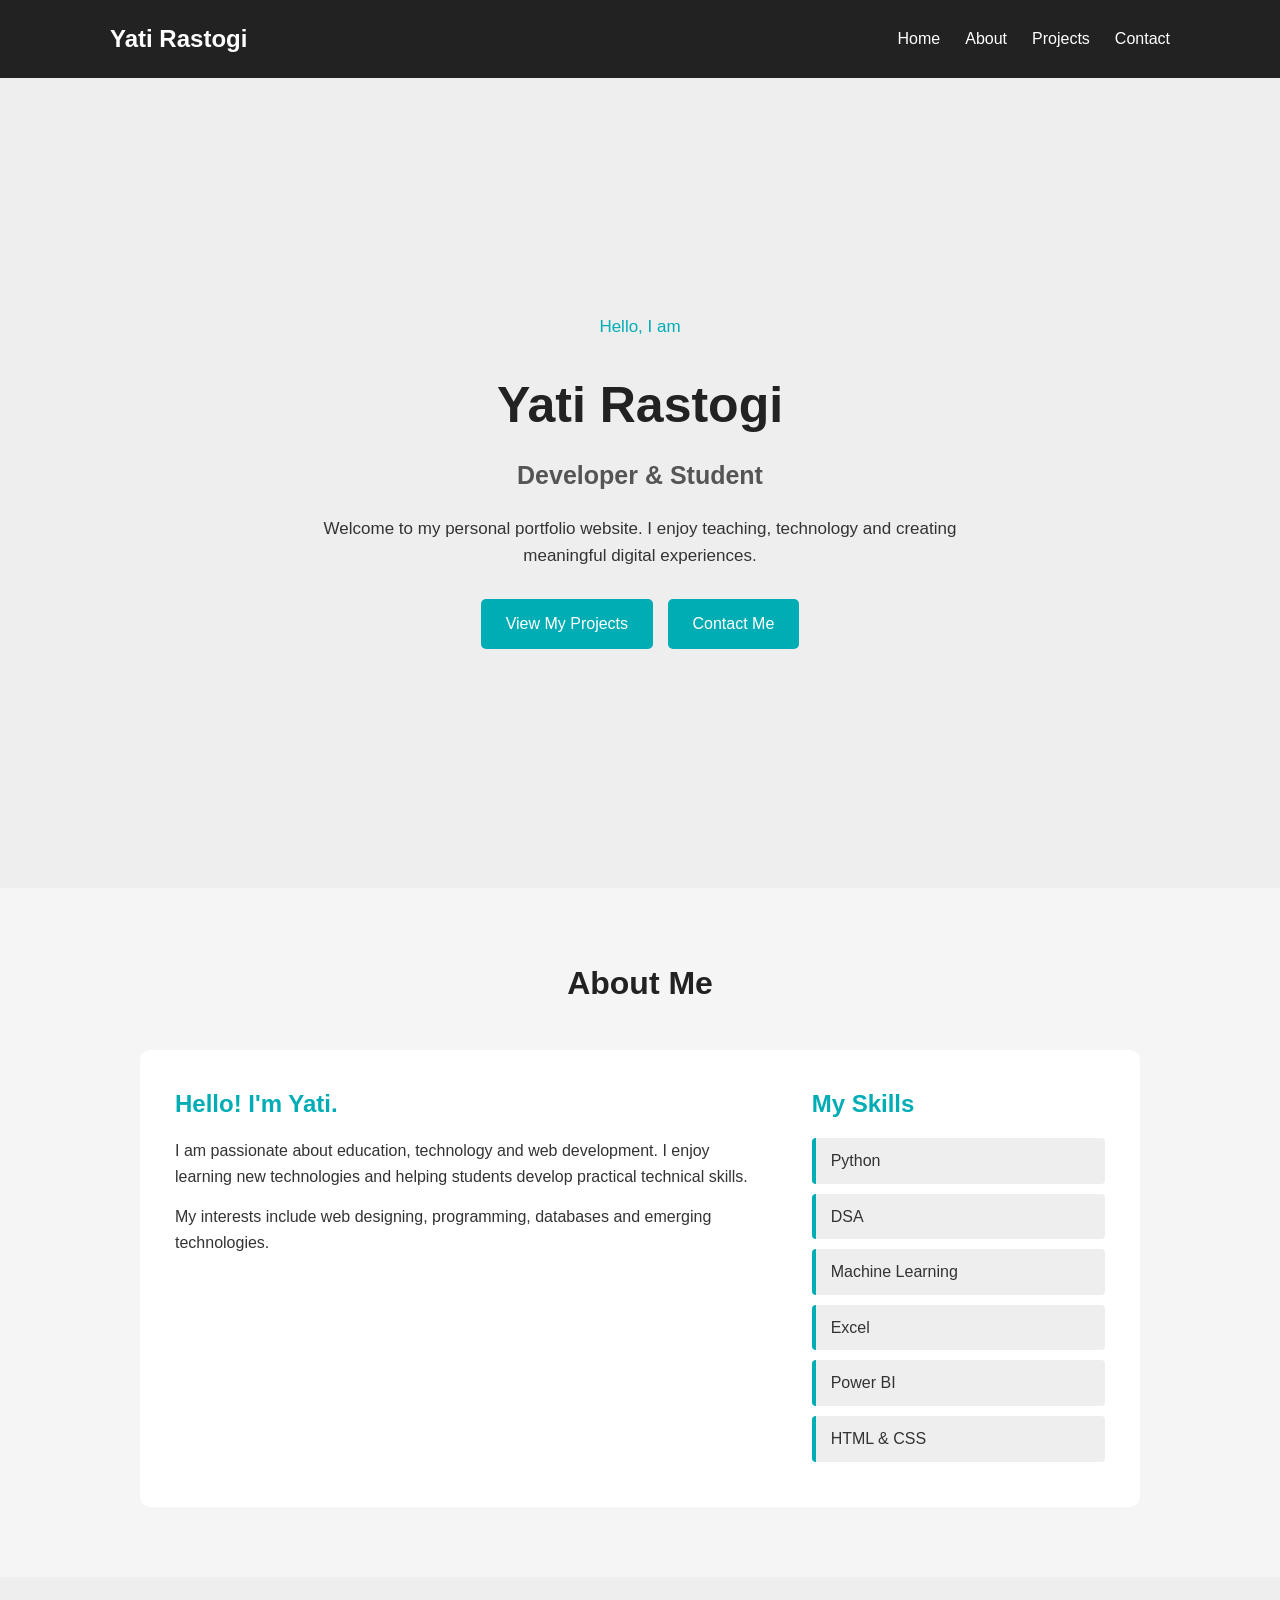
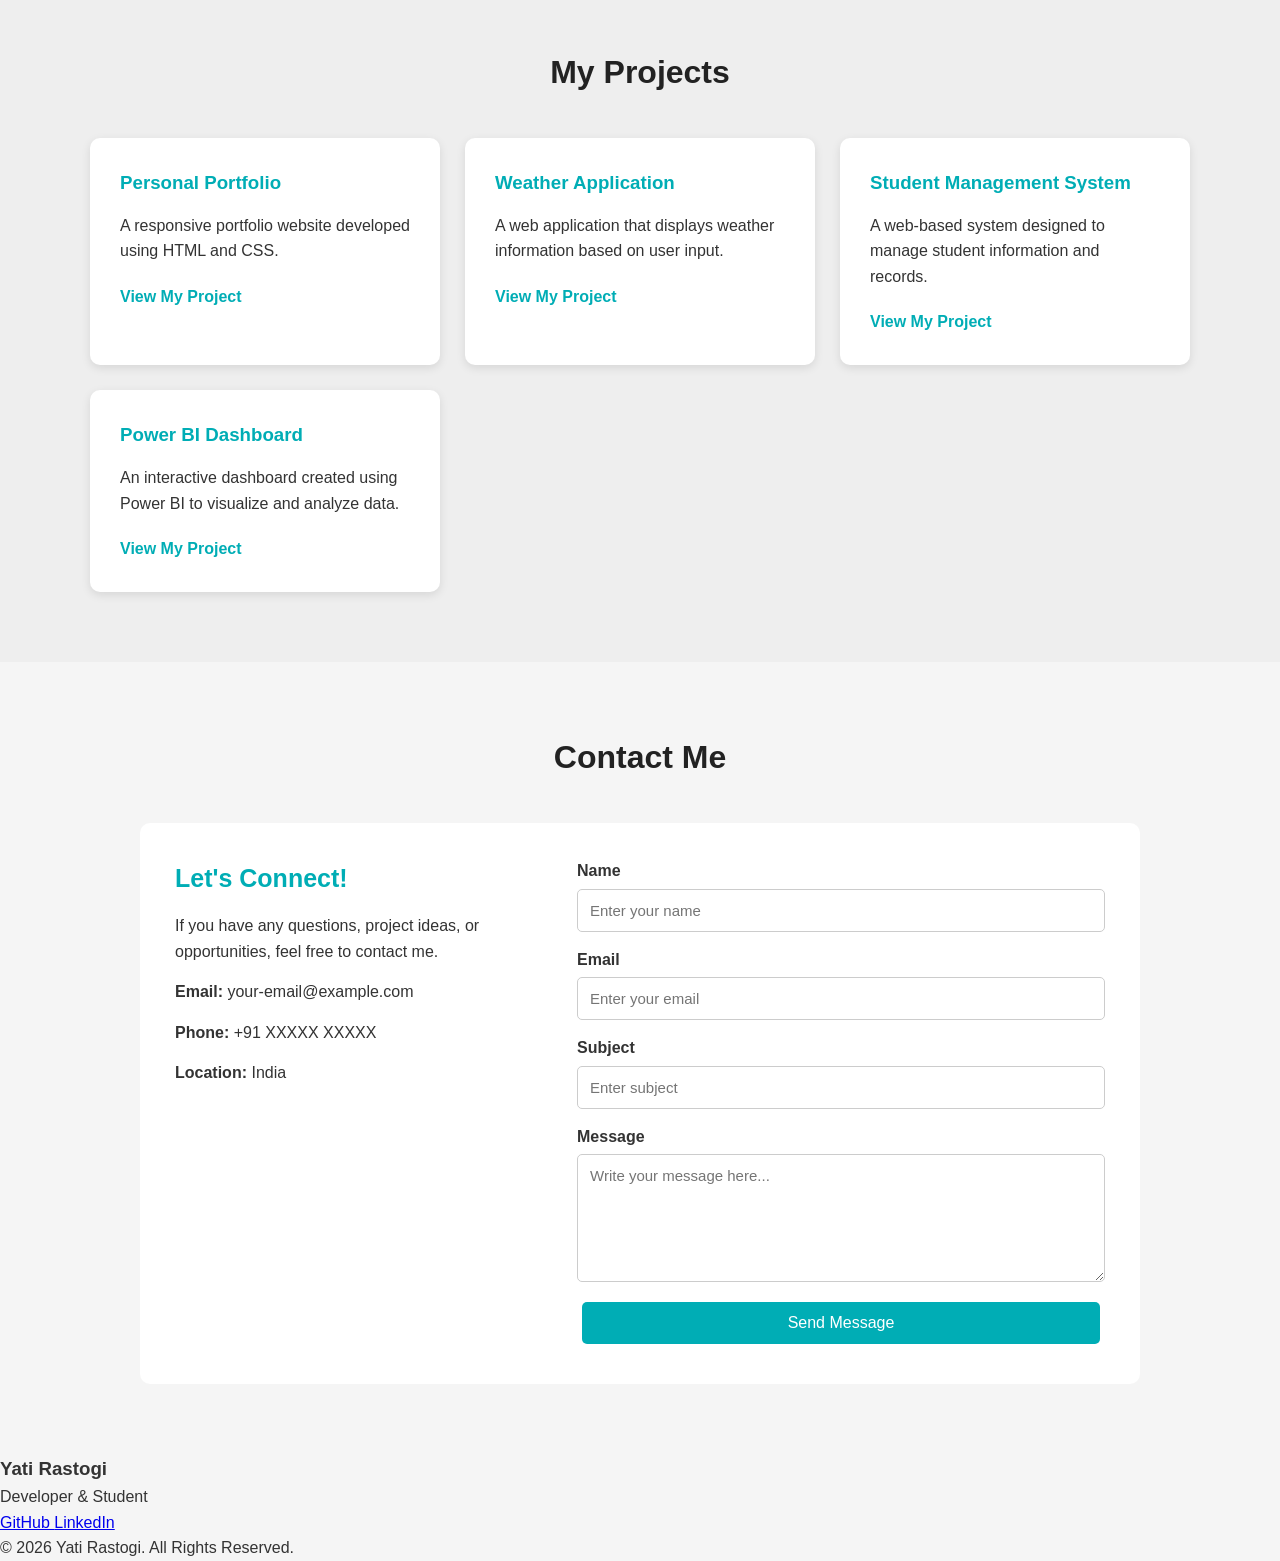
<file: index.html>
<!DOCTYPE html>
<html lang="en">

<head>
    <meta charset="UTF-8">
    <meta name="viewport" content="width=device-width, initial-scale=1.0">

    <title>Yati | Personal Portfolio</title>

    <!-- CSS File -->
    <link rel="stylesheet" href="style1.css">
</head>

<body>

    <!-- ================= NAVIGATION MENU ================= -->

    <header>
        <nav>

            <h2 class="logo">Yati Rastogi</h2>

            <div class="nav-links">
                <a href="#home">Home</a>
                <a href="#about">About</a>
                <a href="#projects">Projects</a>
                <a href="#contact">Contact</a>
            </div>

        </nav>
    </header>


    <!-- ================= HOME SECTION ================= -->

    <section id="home" class="hero">

        <div class="hero-content">

            <p class="intro">Hello, I am</p>

            <h1>Yati Rastogi</h1>

            <h2>Developer & Student</h2>

            <p>
                Welcome to my personal portfolio website.
                I enjoy teaching, technology and creating
                meaningful digital experiences.
            </p>

            <a href="#projects" class="button">
                View My Projects
            </a>

            <a href="#contact" class="button">
                Contact Me
            </a>

        </div>

    </section>


    <!-- ================= ABOUT SECTION ================= -->

    <section id="about">

        <h2 class="section-title">About Me</h2>

        <div class="about-section">

            <!-- About Information -->

            <div class="about-content">

                <h3>Hello! I'm Yati.</h3>

                <p>
                    I am passionate about education, technology
                    and web development. I enjoy learning new
                    technologies and helping students develop
                    practical technical skills.
                </p>

                <p>
                    My interests include web designing,
                    programming, databases and emerging
                    technologies.
                </p>

            </div>


            <!-- Skills -->

            <div class="skills">

                <h3>My Skills</h3>

                <ul>
                    <li>Python</li>
                    <li>DSA</li>
                    <li>Machine Learning</li>
                    <li>Excel</li>
                    <li>Power BI</li>
                    <li>HTML & CSS</li>
                </ul>

            </div>

        </div>

    </section>


    <!-- ================= PROJECTS SECTION ================= -->

    <section id="projects">

        <h2 class="section-title">My Projects</h2>

        <div class="projects-container">


            <!-- Project 1 -->

            <div class="project-card">

                <h3>Personal Portfolio</h3>

                <p>
                    A responsive portfolio website developed
                    using HTML and CSS.
                </p>

                <a href="#">
                    View My Project
                </a>

            </div>


            <!-- Project 2 -->

            <div class="project-card">

                <h3>Weather Application</h3>

                <p>
                    A web application that displays weather
                    information based on user input.
                </p>

                <a href="#">
                    View My Project
                </a>

            </div>


            <!-- Project 3 -->

            <div class="project-card">

                <h3>Student Management System</h3>

                <p>
                    A web-based system designed to manage
                    student information and records.
                </p>

                <a href="#">
                    View My Project
                </a>

            </div>


            <!-- Project 4 -->

            <div class="project-card">

                <h3>Power BI Dashboard</h3>

                <p>
                    An interactive dashboard created using
                    Power BI to visualize and analyze data.
                </p>

                <a href="#">
                    View My Project
                </a>

            </div>

        </div>

    </section>


    <!-- ================= CONTACT SECTION ================= -->

    <section id="contact">

        <h2 class="section-title">Contact Me</h2>

        <div class="contact-container">


            <!-- Contact Information -->

            <div class="contact-info">

                <h3>Let's Connect!</h3>

                <p>
                    If you have any questions, project ideas,
                    or opportunities, feel free to contact me.
                </p>

                <p>
                    <strong>Email:</strong>
                    your-email@example.com
                </p>

                <p>
                    <strong>Phone:</strong>
                    +91 XXXXX XXXXX
                </p>

                <p>
                    <strong>Location:</strong>
                    India
                </p>

            </div>


            <!-- Contact Form -->

            <form class="contact-form">

                <!-- Name -->

                <div class="form-group">

                    <label for="name">
                        Name
                    </label>

                    <input
                        type="text"
                        id="name"
                        name="name"
                        placeholder="Enter your name"
                        required
                    >

                </div>


                <!-- Email -->

                <div class="form-group">

                    <label for="email">
                        Email
                    </label>

                    <input
                        type="email"
                        id="email"
                        name="email"
                        placeholder="Enter your email"
                        required
                    >

                </div>


                <!-- Subject -->

                <div class="form-group">

                    <label for="subject">
                        Subject
                    </label>

                    <input
                        type="text"
                        id="subject"
                        name="subject"
                        placeholder="Enter subject"
                        required
                    >

                </div>


                <!-- Message -->

                <div class="form-group">

                    <label for="message">
                        Message
                    </label>

                    <textarea
                        id="message"
                        name="message"
                        rows="6"
                        placeholder="Write your message here..."
                        required
                    ></textarea>

                </div>


                <!-- Submit Button -->

                <button type="submit" class="button">
                    Send Message
                </button>

            </form>

        </div>

    </section>


    <!-- ================= FOOTER ================= -->

    <footer>

        <div class="footer-content">

            <h3>Yati Rastogi</h3>

            <p>
                Developer & Student
            </p>

            <div class="social-links">

                <a href="#" target="https://github.com/yatirastogi18">
                    GitHub
                </a>

                <a href="#" target="www.linkedin.com/in/yatirastogi">
                    LinkedIn
                </a>

            </div>

            <p>
                © 2026 Yati Rastogi. All Rights Reserved.
            </p>

        </div>

    </footer>

</body>

</html>
</file>
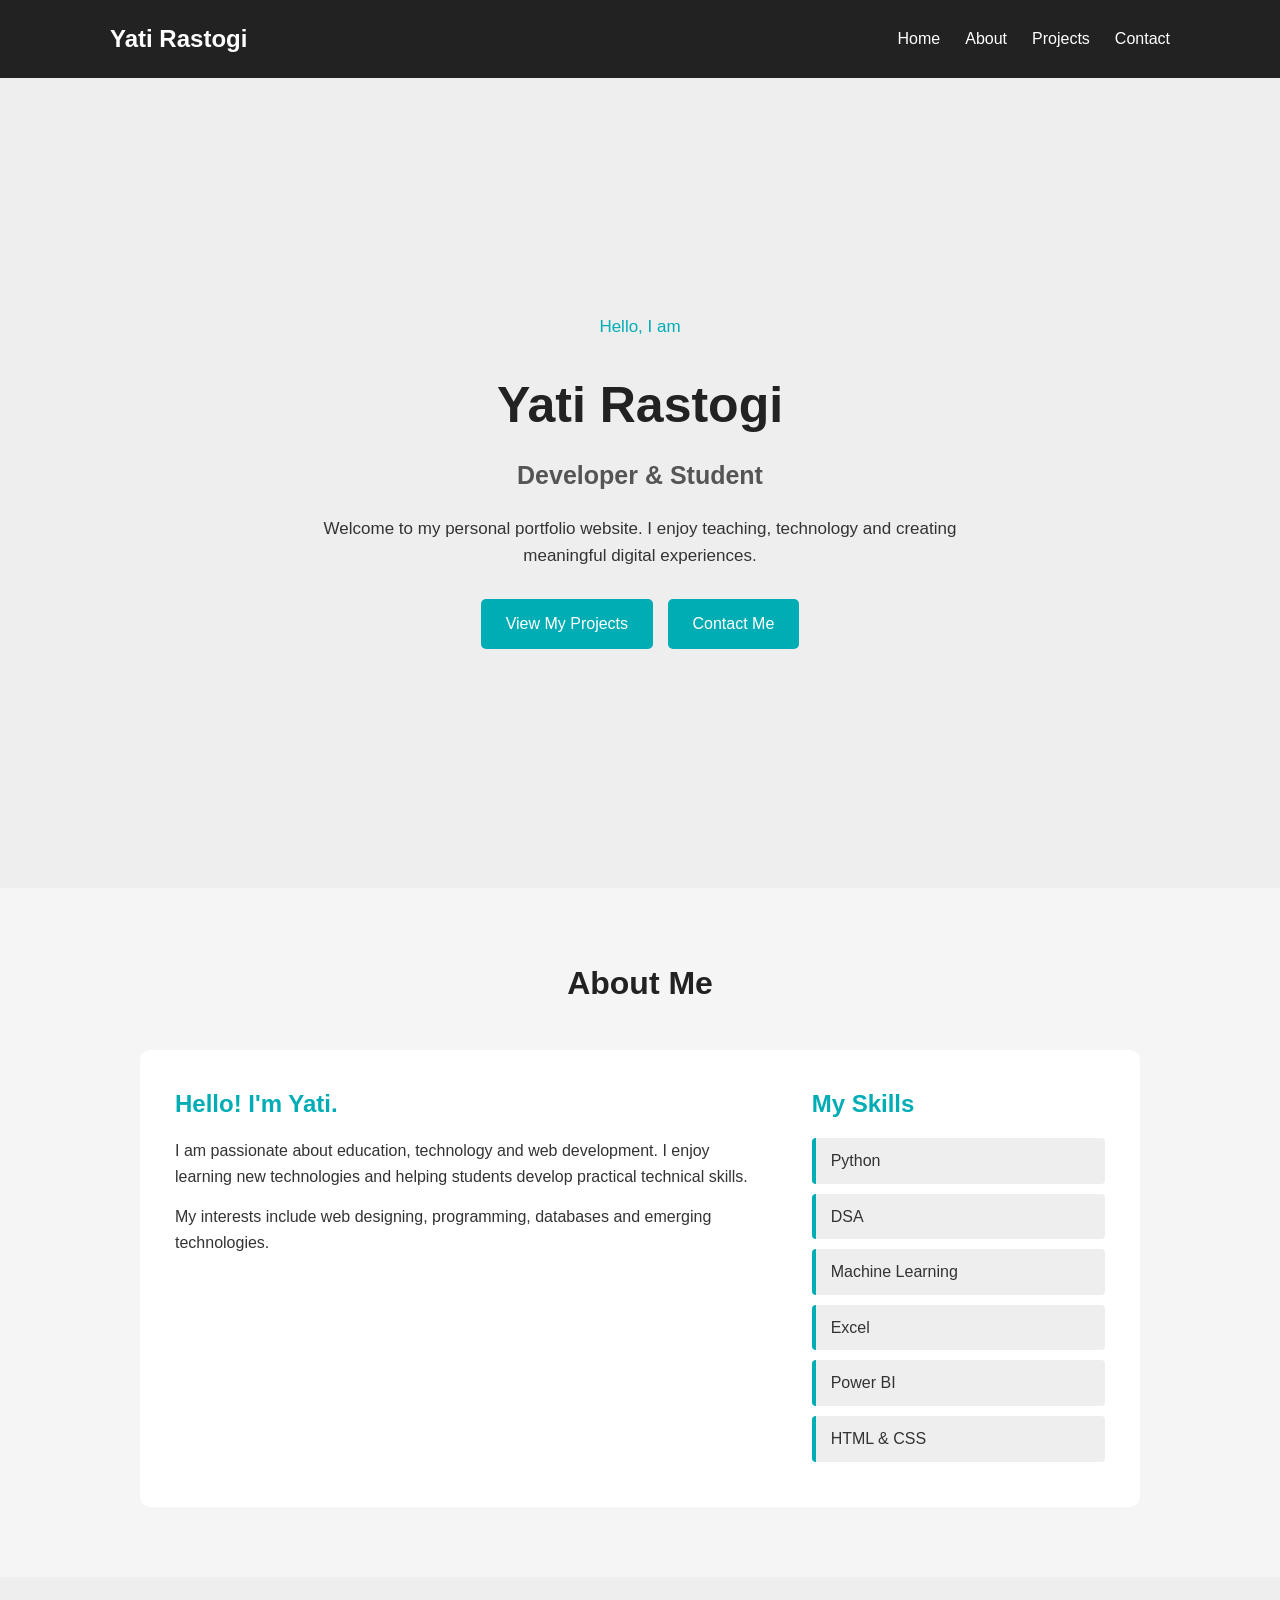
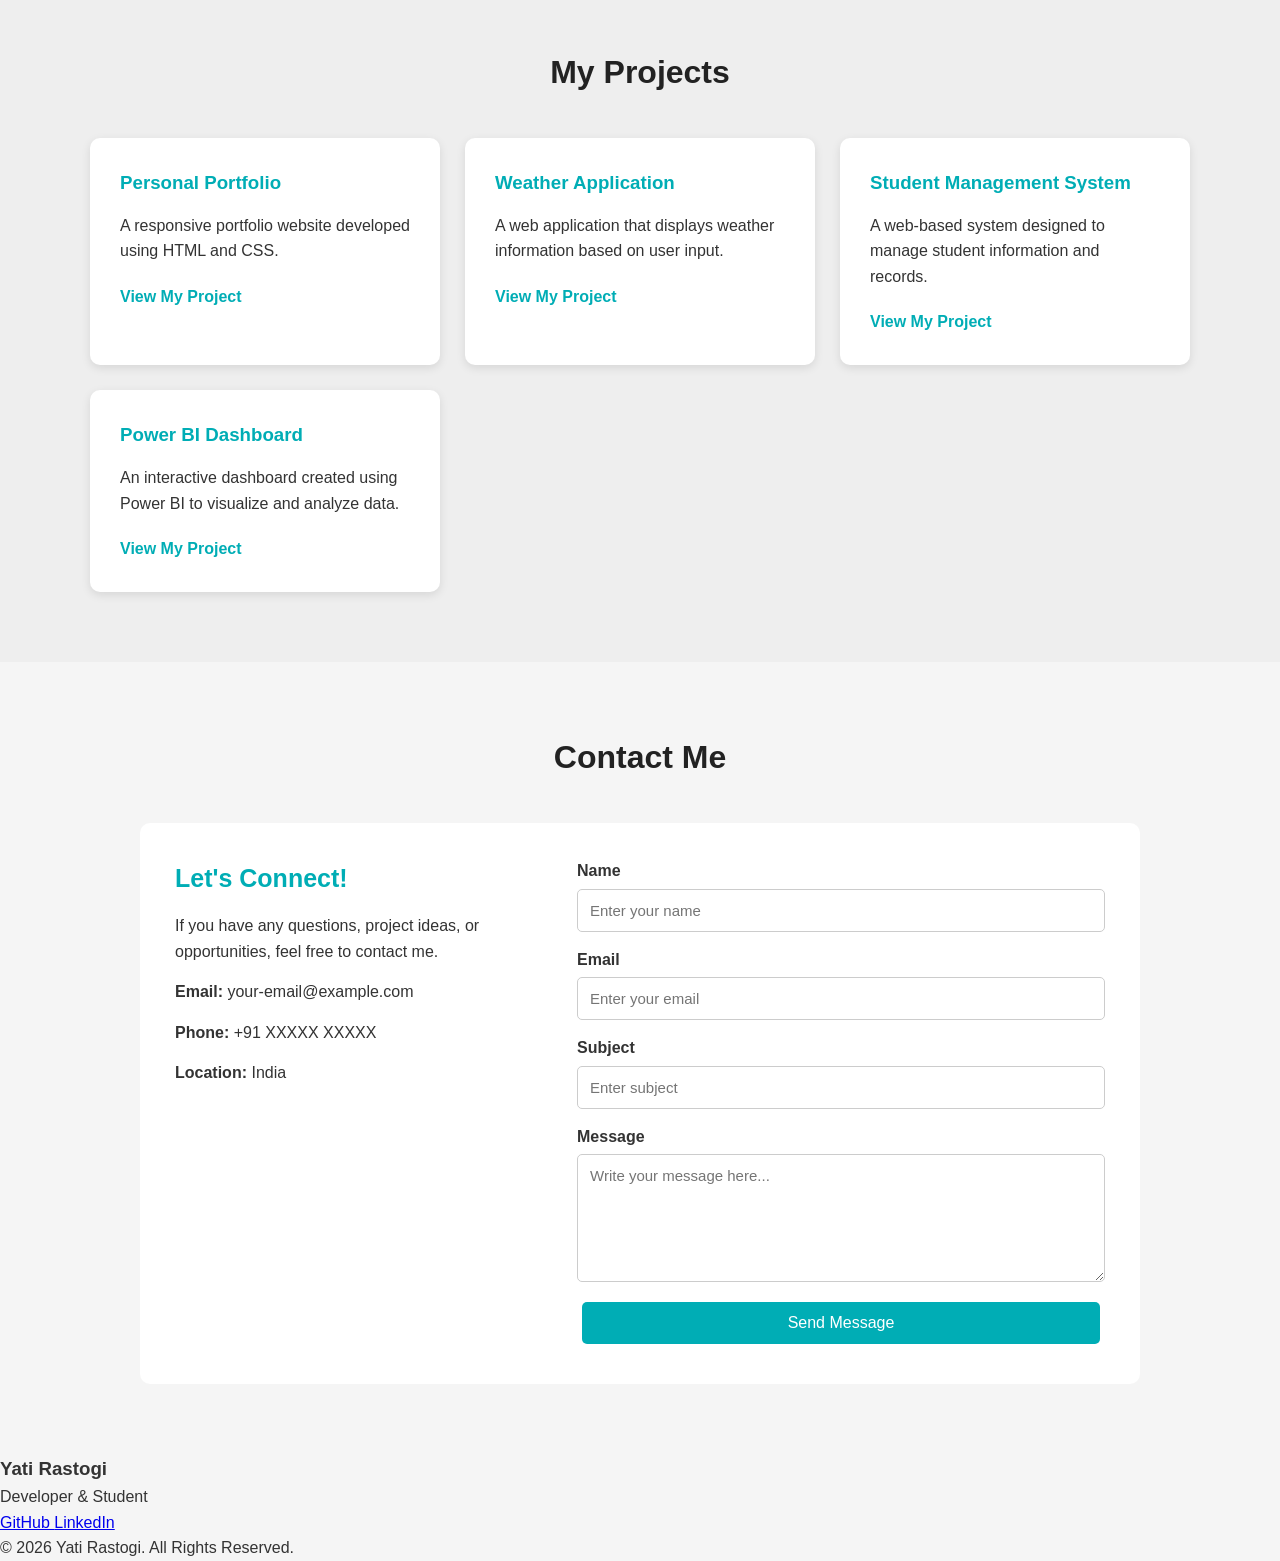
<file: idx.html>
<!DOCTYPE html>
<html lang="en">

<head>
    <meta charset="UTF-8">
    <meta name="viewport" content="width=device-width, initial-scale=1.0">

    <title>Yati | Personal Portfolio</title>

    <!-- CSS File -->
    <link rel="stylesheet" href="style1.css">
</head>

<body>

    <!-- ================= NAVIGATION MENU ================= -->

    <header>
        <nav>

            <h2 class="logo">Yati Rastogi</h2>

            <div class="nav-links">
                <a href="#home">Home</a>
                <a href="#about">About</a>
                <a href="#projects">Projects</a>
                <a href="#contact">Contact</a>
            </div>

        </nav>
    </header>


    <!-- ================= HOME SECTION ================= -->

    <section id="home" class="hero">

        <div class="hero-content">

            <p class="intro">Hello, I am</p>

            <h1>Yati Rastogi</h1>

            <h2>Developer & Student</h2>

            <p>
                Welcome to my personal portfolio website.
                I enjoy teaching, technology and creating
                meaningful digital experiences.
            </p>

            <a href="#projects" class="button">
                View My Projects
            </a>

            <a href="#contact" class="button">
                Contact Me
            </a>

        </div>

    </section>


    <!-- ================= ABOUT SECTION ================= -->

    <section id="about">

        <h2 class="section-title">About Me</h2>

        <div class="about-section">

            <!-- About Information -->

            <div class="about-content">

                <h3>Hello! I'm Yati.</h3>

                <p>
                    I am passionate about education, technology
                    and web development. I enjoy learning new
                    technologies and helping students develop
                    practical technical skills.
                </p>

                <p>
                    My interests include web designing,
                    programming, databases and emerging
                    technologies.
                </p>

            </div>


            <!-- Skills -->

            <div class="skills">

                <h3>My Skills</h3>

                <ul>
                    <li>Python</li>
                    <li>DSA</li>
                    <li>Machine Learning</li>
                    <li>Excel</li>
                    <li>Power BI</li>
                    <li>HTML & CSS</li>
                </ul>

            </div>

        </div>

    </section>


    <!-- ================= PROJECTS SECTION ================= -->

    <section id="projects">

        <h2 class="section-title">My Projects</h2>

        <div class="projects-container">


            <!-- Project 1 -->

            <div class="project-card">

                <h3>Personal Portfolio</h3>

                <p>
                    A responsive portfolio website developed
                    using HTML and CSS.
                </p>

                <a href="#">
                    View My Project
                </a>

            </div>


            <!-- Project 2 -->

            <div class="project-card">

                <h3>Weather Application</h3>

                <p>
                    A web application that displays weather
                    information based on user input.
                </p>

                <a href="#">
                    View My Project
                </a>

            </div>


            <!-- Project 3 -->

            <div class="project-card">

                <h3>Student Management System</h3>

                <p>
                    A web-based system designed to manage
                    student information and records.
                </p>

                <a href="#">
                    View My Project
                </a>

            </div>


            <!-- Project 4 -->

            <div class="project-card">

                <h3>Power BI Dashboard</h3>

                <p>
                    An interactive dashboard created using
                    Power BI to visualize and analyze data.
                </p>

                <a href="#">
                    View My Project
                </a>

            </div>

        </div>

    </section>


    <!-- ================= CONTACT SECTION ================= -->

    <section id="contact">

        <h2 class="section-title">Contact Me</h2>

        <div class="contact-container">


            <!-- Contact Information -->

            <div class="contact-info">

                <h3>Let's Connect!</h3>

                <p>
                    If you have any questions, project ideas,
                    or opportunities, feel free to contact me.
                </p>

                <p>
                    <strong>Email:</strong>
                    your-email@example.com
                </p>

                <p>
                    <strong>Phone:</strong>
                    +91 XXXXX XXXXX
                </p>

                <p>
                    <strong>Location:</strong>
                    India
                </p>

            </div>


            <!-- Contact Form -->

            <form class="contact-form">

                <!-- Name -->

                <div class="form-group">

                    <label for="name">
                        Name
                    </label>

                    <input
                        type="text"
                        id="name"
                        name="name"
                        placeholder="Enter your name"
                        required
                    >

                </div>


                <!-- Email -->

                <div class="form-group">

                    <label for="email">
                        Email
                    </label>

                    <input
                        type="email"
                        id="email"
                        name="email"
                        placeholder="Enter your email"
                        required
                    >

                </div>


                <!-- Subject -->

                <div class="form-group">

                    <label for="subject">
                        Subject
                    </label>

                    <input
                        type="text"
                        id="subject"
                        name="subject"
                        placeholder="Enter subject"
                        required
                    >

                </div>


                <!-- Message -->

                <div class="form-group">

                    <label for="message">
                        Message
                    </label>

                    <textarea
                        id="message"
                        name="message"
                        rows="6"
                        placeholder="Write your message here..."
                        required
                    ></textarea>

                </div>


                <!-- Submit Button -->

                <button type="submit" class="button">
                    Send Message
                </button>

            </form>

        </div>

    </section>


    <!-- ================= FOOTER ================= -->

    <footer>

        <div class="footer-content">

            <h3>Yati Rastogi</h3>

            <p>
                Developer & Student
            </p>

            <div class="social-links">

                <a href="#" target="https://github.com/yatirastogi18">
                    GitHub
                </a>

                <a href="#" target="www.linkedin.com/in/yatirastogi">
                    LinkedIn
                </a>

            </div>

            <p>
                © 2026 Yati Rastogi. All Rights Reserved.
            </p>

        </div>

    </footer>

</body>

</html>
</file>
<file: style1.css>
/* ================= BASIC RESET ================= */

* {
    box-sizing: border-box;
    margin: 0;
    padding: 0;
}

html {
    scroll-behavior: smooth;
}

body {
    font-family: Arial, sans-serif;
    line-height: 1.6;
    background-color: #f5f5f5;
    color: #333;
}


/* ================= HEADER ================= */

header {
    background-color: #222;
    position: sticky;
    top: 0;
    z-index: 1000;
}

nav {
    max-width: 1100px;
    margin: auto;

    display: flex;
    justify-content: space-between;
    align-items: center;

    padding: 20px;
}

.logo {
    color: white;
}

.nav-links {
    display: flex;
    gap: 25px;
}

.nav-links a {
    color: white;
    text-decoration: none;
    font-size: 16px;
}

.nav-links a:hover {
    color: #00adb5;
}


/* ================= HOME SECTION ================= */

.hero {
    min-height: 90vh;

    display: flex;
    justify-content: center;
    align-items: center;

    text-align: center;

    padding: 40px 20px;

    background-color: #eeeeee;
}

.hero-content {
    max-width: 700px;
}

.intro {
    color: #00adb5;
    font-size: 20px;
    margin-bottom: 10px;
}

.hero h1 {
    font-size: 50px;
    color: #222;
    margin-bottom: 10px;
}

.hero h2 {
    font-size: 25px;
    color: #555;
    margin-bottom: 20px;
}

.hero p {
    font-size: 17px;
    margin-bottom: 25px;
}


/* ================= BUTTON ================= */

.button {
    display: inline-block;

    background-color: #00adb5;
    color: white;

    padding: 12px 25px;

    text-decoration: none;

    border-radius: 5px;

    margin: 5px;

    border: none;

    cursor: pointer;

    font-size: 16px;
}

.button:hover {
    background-color: #008c93;
}


/* ================= COMMON SECTION ================= */

section {
    padding: 70px 20px;
}

.section-title {
    text-align: center;
    font-size: 32px;
    color: #222;

    margin-bottom: 40px;
}


/* ================= ABOUT SECTION ================= */

.about-section {
    max-width: 1000px;
    margin: auto;

    display: grid;
    grid-template-columns: 2fr 1fr;

    gap: 50px;

    background-color: white;

    padding: 35px;

    border-radius: 10px;
}

.about-content h3,
.skills h3 {
    color: #00adb5;
    font-size: 24px;
    margin-bottom: 15px;
}

.about-content p {
    margin-bottom: 15px;
}


/* ================= SKILLS ================= */

.skills ul {
    list-style: none;
}

.skills li {
    background-color: #eeeeee;

    padding: 10px 15px;

    margin-bottom: 10px;

    border-left: 4px solid #00adb5;

    border-radius: 4px;
}


/* ================= PROJECTS ================= */

#projects {
    background-color: #eeeeee;
}

.projects-container {
    max-width: 1100px;
    margin: auto;

    display: grid;

    grid-template-columns: repeat(3, 1fr);

    gap: 25px;
}

.project-card {
    background-color: white;

    padding: 30px;

    border-radius: 10px;

    box-shadow: 0 3px 10px rgba(0, 0, 0, 0.1);

    transition: 0.3s;
}

.project-card:hover {
    transform: translateY(-5px);
}

.project-card h3 {
    color: #00adb5;

    margin-bottom: 15px;
}

.project-card p {
    margin-bottom: 20px;
}

.project-card a {
    color: #00adb5;

    text-decoration: none;

    font-weight: bold;
}

.project-card a:hover {
    text-decoration: underline;
}


/* ================= CONTACT ================= */

.contact-container {
    max-width: 1000px;
    margin: auto;

    display: grid;

    grid-template-columns: 1fr 1.5fr;

    gap: 50px;

    background-color: white;

    padding: 35px;

    border-radius: 10px;
}

.contact-info h3 {
    color: #00adb5;

    font-size: 25px;

    margin-bottom: 15px;
}

.contact-info p {
    margin-bottom: 15px;
}


/* ================= FORM ================= */

.contact-form {
    display: flex;

    flex-direction: column;

    gap: 15px;
}

.form-group {
    display: flex;

    flex-direction: column;

    gap: 5px;
}

.form-group label {
    font-weight: bold;

    color: #333;
}

.contact-form input,
.contact-form textarea {
    width: 100%;

    padding: 12px;

    border: 1px solid #ccc;

    border-radius: 5px;

    font-family: Arial, sans-serif;

    font-size: 15px;

    outline: none;
}

.contact-form input:focus,
.contact-form textarea:focus {
    border-color: #00adb5;
}

.contact-form textarea {
    resize: vertical;
}


/* ================= MOBILE RESPONSIVE ================= */

@media (max-width: 768px) {

    nav {
        flex-direction: column;

        gap: 15px;
    }

    .nav-links {
        gap: 15px;
    }

    .hero h1 {
        font-size: 40px;
    }

    .hero h2 {
        font-size: 21px;
    }

    .about-section {
        grid-template-columns: 1fr;
    }

    .projects-container {
        grid-template-columns: 1fr;
    }

    .contact-container {
        grid-template-columns: 1fr;
    }

}


/* ================= SMALL MOBILE ================= */

@media (max-width: 480px) {

    .nav-links {
        flex-wrap: wrap;

        justify-content: center;
    }

    .hero h1 {
        font-size: 32px;
    }

    .hero h2 {
        font-size: 18px;
    }

    section {
        padding: 50px 15px;
    }

    .about-section,
    .contact-container {
        padding: 20px;
    }

}
</file>
